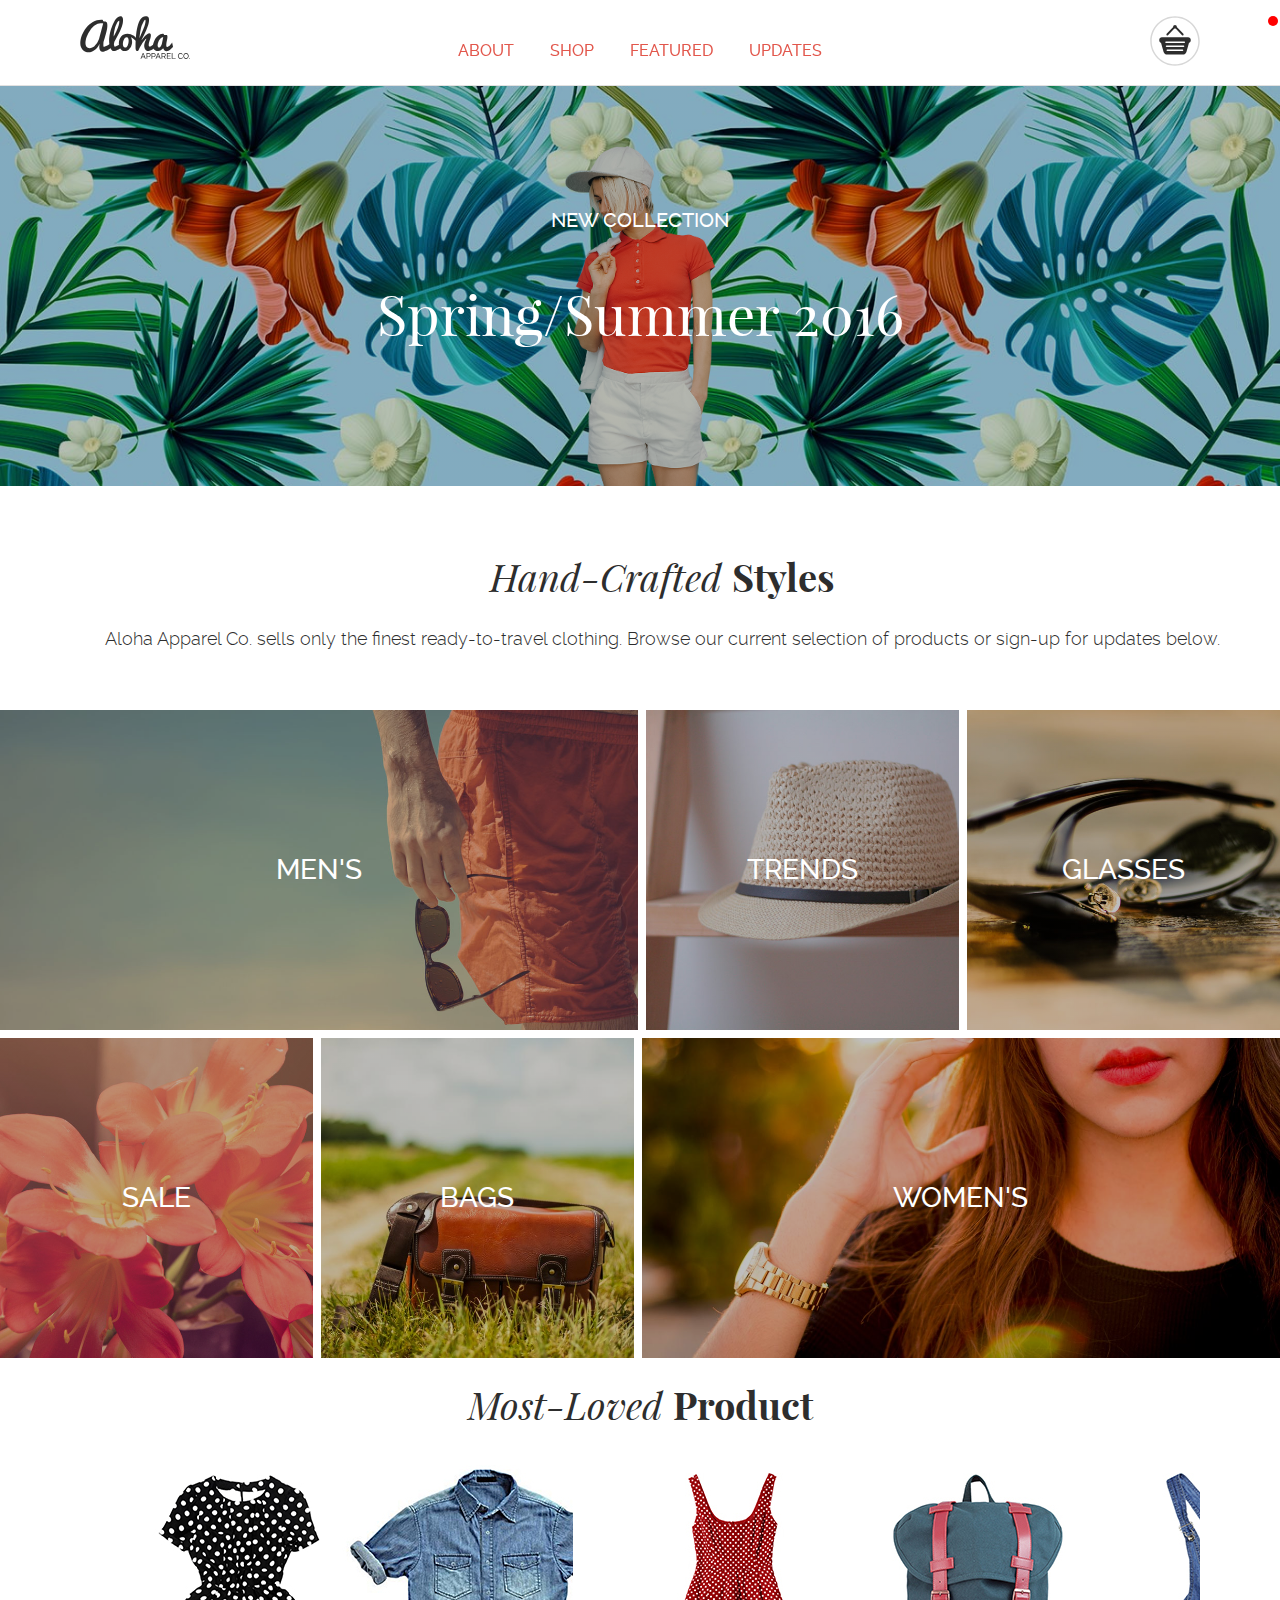
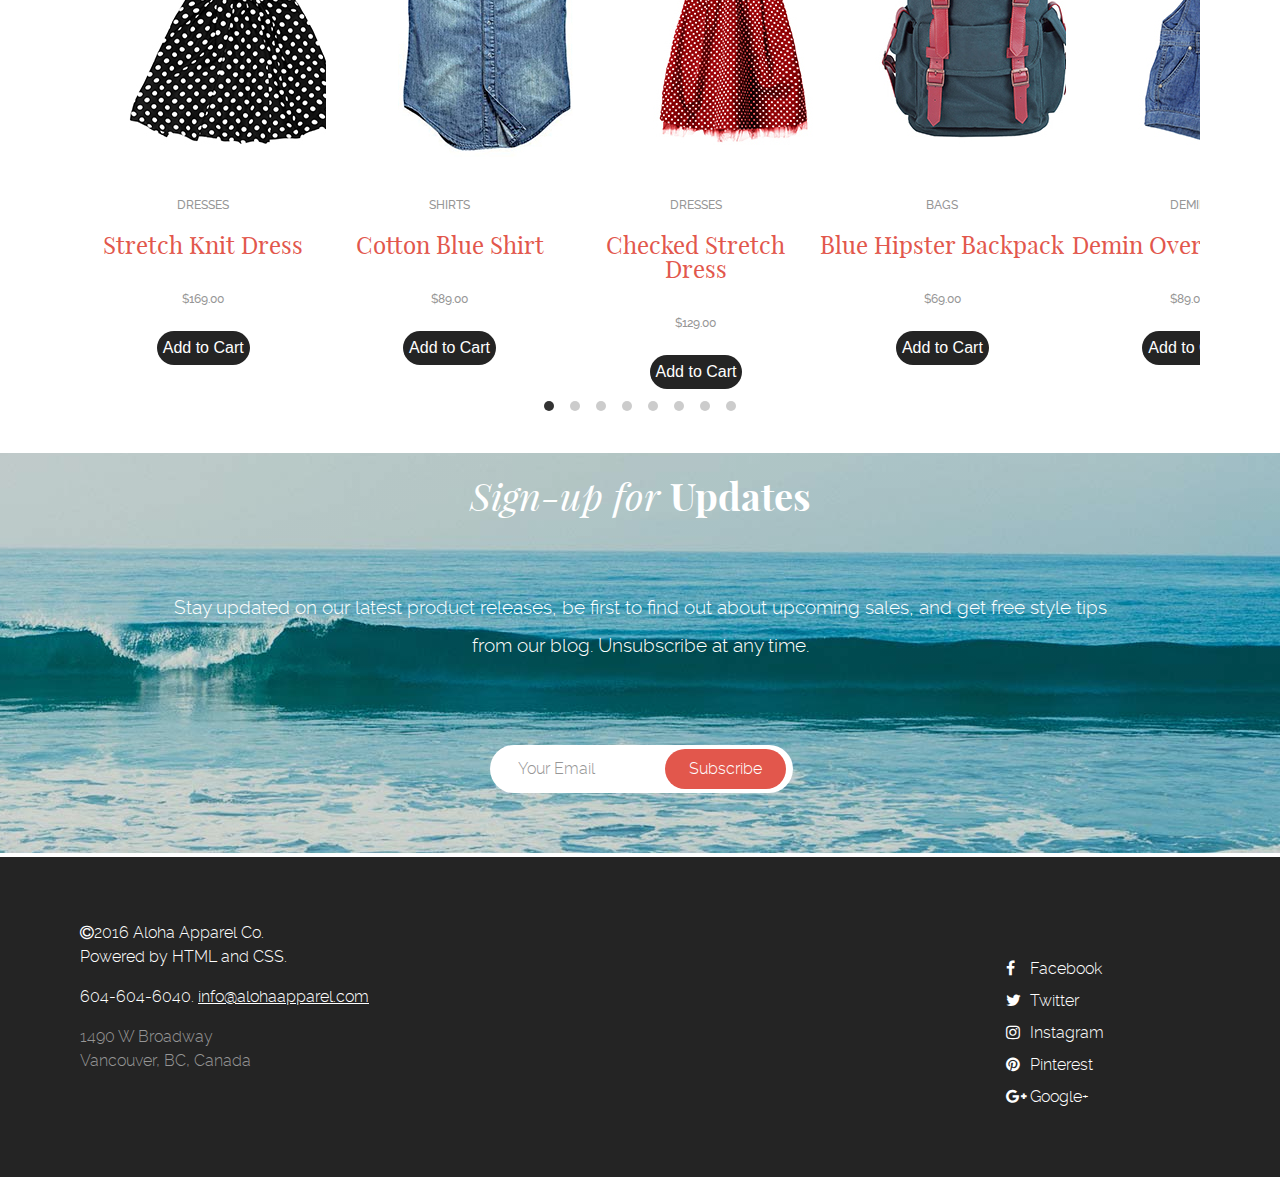
<file: index.html>
<!DOCTYPE html>
<html>

<head>
  <meta charset="utf-8">
  <meta name="viewport" content="width=device-width, initial-scale=1">
  <title>Aloha Shop</title>
  <link rel="stylesheet" href="css/reset.css">
  <link rel="stylesheet" href="css/flickity.min.css" />
  <link rel="stylesheet" href="css/style.css">
  <link rel="stylesheet" href="font-awesome-4.6.3/css/font-awesome.min.css">
</head>

<body>
  <!-- Header**********************************************Header -->
  <header class="top-header">
    <!-- logo*********** -->
    <div class="container">
    <h1 class="reader">Aloha</h1>
    <section class="top">
      <div class="logo">
        <img src="images/aloha-logo.svg" alt="Aloha Shop logo" />
      </div>
      <!-- Cart********** -->
      <div class="cart">
        <img class="cart" src="images/cart-icon.svg" alt="Cart Icon"><span class="counter" id="counter"></span>
      </div>
      <nav class="navigation">
        <ul>
          <li><a href="#about">About</a></li>
          <li><a href="#products">Shop</a></li>
          <li><a href="#featured">Featured</a></li>
          <li><a href="#updates">Updates</a></li>
        </ul>
      </nav>
    </section>
    </div>
  </header>
  <!-- Hero Image*************************************************** -->
  <div class="banner">
    <section class="bannertext container">
      <p class="collection">New Collection</p>
      <p class="spring">Spring/Summer 2016</p>
    </section>
  </div>
  <!-- Text in the website************************************* -->
  <section class="webtext" id='about'>
    <div class="container">
      <h2>Hand-Crafted <span class="thick">Styles</span></h2>
      <p>Aloha Apparel Co. sells only the finest ready-to-travel clothing. Browse our current selection of products or sign-up
        for updates below.</p>
    </div>
  </section>
  <!-- products************************************************ -->
  <section id="products">
    <div class="products-container">
      <div class="rectangular-product mens">
        <span class="product-name"><a href="#">Men's</a></span>
      </div>
      <div class="square-product trends">
        <span class="product-name"><a href="#">Trends</a></span>
      </div>
      <div class="square-product glasses">
        <span class="product-name"><a href="#">Glasses</a></span>
      </div>
      <div class="square-product sale">
        <span class="product-name"><a href="#">Sale</a></span>
      </div>
      <div class="square-product bags">
        <span class="product-name"><a href="#">Bags</a></span>
      </div>
      <div class="rectangular-product womens">
        <span class="product-name"><a href="#">Women's</a></span>
      </div>
    </div>
  </section>
  <!-- 8images************************************************* -->
  <section class="container" id="featured">
    <h2 class="">Most-Loved <span class="thick">Product</span></h2>
    <div class="main-carousel" >
      <div class="productwidth">
        <img src="images/stretch-knit-dress.jpg" alt="Image of stretch knit dress">
        <p class="type-price">Dresses</p>
        <h3 class="product">Stretch Knit Dress</h3>
        <p class="type-price">$169.00</p>
        <button class="add-cart-button">Add to Cart</button>
      </div>
      <div class="productwidth">
        <img src="images/cotton-blue-shirt.jpg" alt="Image of cotton blue shirt">
        <P class="type-price">Shirts</P>
        <h3 class="product">Cotton Blue Shirt</h3>
        <p class="type-price">$89.00</p>
        <button class="add-cart-button">Add to Cart</button>
      </div>
      <div class="productwidth">
        <img src="images/checked-stretch-dress.jpg" alt="Image of checked stretch dress" />
        <p class="type-price">Dresses</p>
        <h3 class="product">Checked Stretch Dress</h3>
        <p class="type-price">$129.00</p>
        <button class="add-cart-button">Add to Cart</button>
      </div>
      <div class="productwidth">
        <img src="images/blue-hipster-backpack.jpg" alt="Image of blue backpack">
        <p class="type-price">Bags</p>
        <h3 class="product">Blue Hipster Backpack</h3>
        <p class="type-price">$69.00</p>
        <button class="add-cart-button">Add to Cart</button>
      </div>
      <div class="productwidth">
        <img src="images/demin-overall-shorts.jpg" alt="Image of demin overall shorts" />
        <p class="type-price">Demin</p>
        <h3 class="product">Demin Overall Shorts</h3>
        <p class="type-price">$89.00</p>
        <button class="add-cart-button">Add to Cart</button>
      </div>
      <div class="productwidth">
        <img src="images/pink-dotted-dress.jpg" alt="Image of pink dotted dress" />
        <p class="type-price">Dresses</p>
        <h3 class="product">Pink Dotted Dress</h3>
        <p class="type-price">$99.00</p>
        <button class="add-cart-button">Add to Cart</button>
      </div>
      <div class="productwidth">
        <img src="images/blue-silk-dress.jpg" alt="Image of blue silk dress" />
        <p class="type-price">Dresses</p>
        <h3 class="product">Blue Silk Dress</h3>
        <p class="type-price">$119.00</p>
        <button class="add-cart-button">Add to Cart</button>
      </div>
      <div class="productwidth">
        <img src="images/cotton-yellow-tshirt.jpg" alt="Image of cotton yellow tshirt" />
        <p class="type-price">Shirts</p>
        <h3 class="product">Cotton Yellow Tshirt</h3>
        <p class="type-price">$39.00</p>
        <button class="add-cart-button">Add to Cart</button>
      </div>
  </section>
  </div>
  <!--the sea picture***************************************  -->
  <section class="sea-banner" id="updates">
    <div class="sea-text container">
      <h2 class="craft">Sign-up for <span class="thick">Updates</span></h2>
      <p class="webtext">Stay updated on our latest product releases, be first to find out about upcoming sales, and get free style tips from
        our blog. Unsubscribe at any time.</p>
      <!-- email********************************************** -->
      <form class="input-form">
        <input type="email" name="email" value="Your Email" id="the-email">
        <input type="submit" name="submit" value="Subscribe">
      </form>
    </div>
  </section>
  <!-- footer****************************************************footer -->
  <footer>
    <section class="container">
      <div class="position-footer">
        <!--Contact*********************************  -->
        <div class="contactpos">
          <p><i class="fa fa-copyright"></i>2016 Aloha Apparel Co.<br/>Powered by HTML and CSS.</p>
          <p class="number">604-604-6040. <a href="mailto:info@alohaapparel.com">info@alohaapparel.com</a></p>
          <p class="address">1490 W Broadway<br/>Vancouver, BC, Canada</p>
        </div>
        <!-- Social icons***************************** -->
        <div class="">
          <ul class="social">
            <li><a href="#"><i class="fa fa-facebook"></i><span class="social-name">Facebook</span></a></li>
            <li><a href="#"><i class="fa fa-twitter"></i><span class="social-name">Twitter</span></a></li>
            <li><a href="#"><i class="fa fa-instagram"></i><span class="social-name">Instagram</span></a></li>
            <li><a href="#"><i class="fa fa-pinterest"></i><span class="social-name">Pinterest</span></a></li>
            <li><a href="#"><i class="fa fa-google-plus"></i><span class="social-name">Google+</span></a></li>
          </ul>
        </div>
      </div>
    </section>
  </footer>
  <!-- JavaScript*********************** -->
  <script src="js/jquery-3.1.1.js"></script>
  <script src="js/flickity.pkgd.min.js"></script>
  <script src="js/main.js"></script>
</body>

</html>
</file>
<file: css/style.css>
/* Generated by Font Squirrel (https://www.fontsquirrel.com) on October 2, 2016 */

@font-face {
  font-family: 'playfair_display';
  src: url('../fonts/playfairdisplay-bold-webfont.eot');
  src: url('../fonts/playfairdisplay-bold-webfont.eot?#iefix') format('embedded-opentype'), url('../fonts/playfairdisplay-bold-webfont.woff2') format('woff2'), url('../fonts/playfairdisplay-bold-webfont.woff') format('woff'), url('../fonts/playfairdisplay-bold-webfont.ttf') format('truetype'), url('../fonts/playfairdisplay-bold-webfont.svg#playfair_displaybold') format('svg');
  font-weight: bold;
  font-style: normal;
}

@font-face {
  font-family: 'playfair_display';
  src: url('../fonts/playfairdisplay-bolditalic-webfont.eot');
  src: url('../fonts/playfairdisplay-bolditalic-webfont.eot?#iefix') format('embedded-opentype'), url('../fonts/playfairdisplay-bolditalic-webfont.woff2') format('woff2'), url('../fonts/playfairdisplay-bolditalic-webfont.woff') format('woff'), url('../fonts/playfairdisplay-bolditalic-webfont.ttf') format('truetype'), url('../fonts/playfairdisplay-bolditalic-webfont.svg#playfair_displaybold_italic') format('svg');
  font-weight: bold;
  font-style: italic;
}

@font-face {
  font-family: 'playfair_display';
  src: url('../fonts/playfairdisplay-italic-webfont.eot');
  src: url('../fonts/playfairdisplay-italic-webfont.eot?#iefix') format('embedded-opentype'), url('../fonts/playfairdisplay-italic-webfont.woff2') format('woff2'), url('../fonts/playfairdisplay-italic-webfont.woff') format('woff'), url('../fonts/playfairdisplay-italic-webfont.ttf') format('truetype'), url('../fonts/playfairdisplay-italic-webfont.svg#playfair_displayitalic') format('svg');
  font-weight: normal;
  font-style: italic;
}

@font-face {
  font-family: 'playfair_display';
  src: url('../fonts/playfairdisplay-regular-webfont.eot');
  src: url('../fonts/playfairdisplay-regular-webfont.eot?#iefix') format('embedded-opentype'), url('../fonts/playfairdisplay-regular-webfont.woff2') format('woff2'), url('../fonts/playfairdisplay-regular-webfont.woff') format('woff'), url('../fonts/playfairdisplay-regular-webfont.ttf') format('truetype'), url('../fonts/playfairdisplay-regular-webfont.svg#playfair_displayregular') format('svg');
  font-weight: normal;
  font-style: normal;
}

@font-face {
  font-family: 'raleway';
  src: url('../fonts/raleway-light-webfont.eot');
  src: url('../fonts/raleway-light-webfont.eot?#iefix') format('embedded-opentype'), url('../fonts/raleway-light-webfont.woff2') format('woff2'), url('../fonts/raleway-light-webfont.woff') format('woff'), url('../fonts/raleway-light-webfont.ttf') format('truetype'), url('../fonts/raleway-light-webfont.svg#ralewaylight') format('svg');
  font-weight: normal;
  font-style: normal;
}

@font-face {
  font-family: 'raleway';
  src: url('../fonts/raleway-lightitalic-webfont.eot');
  src: url('../fonts/raleway-lightitalic-webfont.eot?#iefix') format('embedded-opentype'), url('../fonts/raleway-lightitalic-webfont.woff2') format('woff2'), url('../fonts/raleway-lightitalic-webfont.woff') format('woff'), url('fonts/raleway-lightitalic-webfont.ttf') format('truetype'), url('../fonts/raleway-lightitalic-webfont.svg#ralewaylight_italic') format('svg');
  font-weight: normal;
  font-style: italic;
  ;
}

@font-face {
  font-family: 'raleway';
  src: url('../fonts/raleway-medium-webfont.eot');
  src: url('../fonts/raleway-medium-webfont.eot?#iefix') format('embedded-opentype'), url('../fonts/raleway-medium-webfont.woff2') format('woff2'), url('../fonts/raleway-medium-webfont.woff') format('woff'), url('../fonts/raleway-medium-webfont.ttf') format('truetype'), url('../fonts/raleway-medium-webfont.svg#ralewaymedium') format('svg');
  font-weight: bold;
  font-style: normal;
}

@font-face {
  font-family: 'raleway';
  src: url('../fonts/raleway-mediumitalic-webfont.eot');
  src: url('../fonts/raleway-mediumitalic-webfont.eot?#iefix') format('embedded-opentype'), url('../fonts/raleway-mediumitalic-webfont.woff2') format('woff2'), url('../fonts/raleway-mediumitalic-webfont.woff') format('woff'), url('../fonts/raleway-mediumitalic-webfont.ttf') format('truetype'), url('../fonts/raleway-mediumitalic-webfont.svg#ralewaymedium_italic') format('svg');
  font-weight: bold;
  font-style: italic;
}


/*******************/

html {
  font-size: 14px;
}

body,
button,
input {
  font-family: 'raleway', sans-serif;
  color: #2d2d2d;
  font-size: 1rem;
  line-height: 2;
}

h1,
h2,
h3 {
  font-family: 'playfair_display', serif;
  ;
  line-height: 1;
}

h2 {
  font-size: 2.4rem;
  font-style: italic;
  padding: 1.5rem;
  text-align: center;
}

.reader {
  overflow: hidden;
  display: none;
}

.clearfix:before,
.clearfix:after {
  content: "";
  display: table;
  clear: both;
}


/*header-------------------*/

.top-header {
  top: 0;
  position: fixed;
  display: block;
  z-index: 3;
  background-color: hsla(0, 0%, 100%, .85);
  border-bottom: 1px solid #e1e1e1;
}

.counter {
  position: absolute;
  background-color: red;
  right: 2px;
  border-radius: 50%;
  color: white;
  padding: 5px;
  font-weight: bold;
  text-align: right;
}

.add-cart-button {
  margin-top: 5px;
  font-family: 'railway', sans-serif;
  border-radius: 25px;
  border: 0;
  background-color: #242424;
  color: white;
}

.top {
  display: flex;
  flex-wrap: wrap;
  justify-content: space-between;
  padding-top: 1rem;
  padding-bottom: .5rem;
}

.logo {
  align-self: flex-start;
  flex: 0 1 50%;
}

.logo img {
  max-width: 110px;
}

.cart {
  cursor: pointer;
  width: 50px;
  flex: 0 1 50%;
  text-align: right;
}

.navigation {
  text-transform: uppercase;
  align-self: center;
  flex: 1 0 auto;
}

.navigation ul {
  text-align: center;
  border-top: 1px solid;
  border-color: #d7d7d7;
}

.navigation li {
  display: inline-block;
  font-weight: bold;
  margin: 0 1rem;
  padding-top: .5rem;
}

a {
  color: #e2574c;
  text-decoration: none;
}

a:hover {
  color: #b64036;
}


/*----------------------*/

.banner {
  margin-top: 8.35rem;
  background: linear-gradient( to bottom, rgba(0, 0, 0, 0.25) 0%, rgba(0, 0, 0, 0.25) 100%), url('../images/banner-girl.png') no-repeat center 60px, url('../images/flower-bkgd.jpg') repeat-x center top;
  height: 400px;
  position: relative;
  background-size: cover, 150px 370px, cover;
}

.bannertext {
  color: white;
  left: 50%;
  top: 50%;
  width: 80%;
  transform: translate(-50%, -50%);
  position: absolute;
  text-align: center;
}


/********************************/

.collection {
  text-transform: uppercase;
  font-size: 1.25rem;
  font-style: normal;
  font-weight: bold;
  font-family: 'raleway', sans-serif;
}

.spring {
  margin-top: 1.25rem;
  font-family: 'playfair_display', serif;
  ;
  font-size: 2.5rem;
  font-weight: normal;
}


/************************************************webtext*/

.thick {
  font-weight: bold;
  font-style: normal;
}

.webtext {
  text-align: center;
  padding: 3rem 5rem;
}

.webtext p {
  font-size: 1.15rem;
}


/*******************************/

.products-container {
  display: flex;
  flex-wrap: wrap;
}

.rectangular-product {
  flex: 2 0 100%;
  max-width: 100%;
  border: 4px solid white;
  border-left: 0;
  border-right: 0;
}

.square-product {
  flex: 1 0 45%;
  max-width: 50%;
  border: 4px solid white;
}

.mens {
  background: linear-gradient( to bottom, rgba(0, 0, 0, 0.25) 0%, rgba(0, 0, 0, 0.25) 100%), url('../images/mens-category.jpg') no-repeat;
  background-size: cover;
  position: relative;
  height: 50vw;
}

.trends {
  background: linear-gradient( to bottom, rgba(0, 0, 0, 0.25) 0%, rgba(0, 0, 0, 0.25) 100%), url('../images/trends-category.jpg') no-repeat;
  background-size: cover;
  height: 50vw;
  border-left: 0;
  position: relative;
}

.glasses {
  background: linear-gradient( to bottom, rgba(0, 0, 0, 0.25) 0%, rgba(0, 0, 0, 0.25) 100%), url('../images/glasses-category.jpg') no-repeat;
  background-size: cover;
  height: 50vw;
  border-right: 0;
  position: relative;
}

.sale {
  background: linear-gradient( to bottom, rgba(0, 0, 0, 0.25) 0%, rgba(0, 0, 0, 0.25) 100%), url('../images/sale-category.jpg') no-repeat;
  background-size: cover;
  height: 50vw;
  border-left: 0;
  position: relative;
}

.bags {
  background: linear-gradient( to bottom, rgba(0, 0, 0, 0.25) 0%, rgba(0, 0, 0, 0.25) 100%), url('../images/bags-category.jpg') no-repeat;
  background-size: cover;
  height: 50vw;
  border-right: 0;
  position: relative;
}

.womens {
  background: linear-gradient( to bottom, rgba(0, 0, 0, 0.25) 0%, rgba(0, 0, 0, 0.25) 100%), url('../images/womens-category.jpg') no-repeat;
  background-size: cover;
  height: 50vw;
  border-left: 0;
  border-right: 0;
  position: relative;
}

.product-name a {
  color: white;
  top: 50%;
  left: 50%;
  transform: translate(-50%, -50%);
  position: absolute;
  text-transform: uppercase;
  font-size: 1.75rem;
  font-weight: bold;
  font-family: 'raleway', sans-serif;
}

.product-name a:hover {
  color: #f5ebc6;
}


/*******************************/

.container {
  margin: 0 auto;
  padding: 0 2%;
}

.productwidth {
  width: 100%;
  text-align: center;
  /*padding: 3rem 2rem;*/
  line-height: 1.8;
}

.main-carousel {
  margin-bottom: 4rem;
  text-align: center;
}


/************************************/

.type-price {
  font-size: .75rem;
  font-weight: bold;
  color: #969696;
  font-family: 'raleway', serif;
  ;
  text-transform: uppercase;
  padding: 1rem;
}

.product {
  font-family: 'playfair_display', sans-serif;
  font-size: 1.5rem;
  color: #e2574c;
  padding-bottom: 1rem;
}


/***************************/

.sea-banner {
  display: block;
  background: linear-gradient( to bottom, rgba(0, 0, 0, 0.15) 0%, rgba(0, 0, 0, 0.15) 100%), url('../images/wave-bkgd.jpg') no-repeat center bottom;
  position: relative;
  margin-bottom: .25rem;
  height: 400px;
}

.sea-text {
  color: white;
  padding: 0;
  text-align: center;
  max-width: 720px;
  font-family: 'raleway', serif;
  font-size: 1.2rem;
}


/***************************/

.sea-banner input {
  border-radius: 25px;
  border: 0;
}

.input-form {
    position: relative;
    width: 300px;
    display: block;
    margin: 2rem auto 0;


}

.sea-banner input[type="email"] {
  color: #969696;
  padding: .5rem 1.75rem;
  padding-right: 85px;
  width: 190px;
}

.sea-banner input[type="submit"] {
  position: absolute;
  background-color: #e2574c;
  padding: .25rem 1.5rem;
  cursor: pointer;
  color: white;
  right: .25rem;
  top: .25rem;
  ;
}

.sea-banner input[type="submit"]:hover,
input[type="submit"]:active {
  background-color: #b64036;
}


/***************************/

footer {
  color: white;
  background-color: #242424;
  overflow: hidden;
  font-family: 'playfair_display', serif;
  text-align: center;
}

.contactpos {
  margin-top: 4rem;
  margin-bottom: 4rem;
  line-height: 1.5;
  color: white;
  font-family: 'raleway', sans-serif;
}

.number {
  padding-top: 1rem;
  padding-bottom: 1rem;
}

.number a[href="mailto:info@alohaapparel.com"] {
  color: white;
  text-decoration: underline;
}

.number a[href="mailto:info@alohaapparel.com"]:hover {
  color: #e2574c;
}

.address {
  color: #969696;
}

.social {
  margin-top: 4rem;
  margin-bottom: 4rem;
  list-style-type: none;
  line-height: 1.5;
  font-family: 'raleway';
}

.social a[href="#"] {
  color: white;
}

.social a[href="#"]:hover {
  color: #e2574c;
}

.social i {
  min-width: 1.5rem;
}

.social li {
  display: inline-block;
}

.social-name {
  display: none;
}


/* flickity design*/

.flickity-prev-next-button {
  display: none
}




/*Tablet View**********************************/

@media all and (min-width: 600px) {
  html {
    font-size: 16px;
  }
  .banner {
    margin-top: 5.35rem;
  }
  .top {
    flex-wrap: nowrap;
  }
  .logo {
    order: 1;
    flex-basis: 15%;
  }
  .cart {
    order: 3;
    flex-basis: 15%;
    width: 50px;
  }
  .navigation {
    flex-basis: 70%;
    order: 2;
  }
  .navigation ul {
    border-top: 0;
    padding: 0;
  }
  .top-header {
    width:100%;
  }
  .container {
      /*width: 600px;*/

  }
  /***********************************/
  .spring {
    font-size: 3.5rem;
  }
  /***********************************/
  .rectangular-product {
    height: 25vw;
    flex-basis: 49%;
  }
  .square-product {
    height: 25vw;
    flex-basis: 24%;
  }
  .rectangular-product.mens,
  .square-product.bags {
    border-right: 4px solid white;
  }
  .square-product.trends,
  .rectangular-product.womens {
    border-left: 4px solid white;
  }
  /***********************************/
  .productwidth {
    width: 50%;
  }
  .position-footer {
    display: flex;
    justify-content: space-between;
  }
  .contactpos {
    text-align: left;
    margin-bottom: 0;
  }
  .social-name {
    display: inline;
    ;
  }
  .social {
    padding-top: 2rem;
    text-align: left;
  }
  .social li {
    display: block;
    line-height: 2;
    padding-top: 0;
    margin-top: 0;
    margin-right: 6rem;
  }
  .webtext {
    text-align: center;
  }
}

@media all and (min-width: 1240px) {
  .banner {
    margin-top: 5.35rem;
  }
  .container {
    max-width: 1240px;
  }
  .productwidth {
    width: 22%;
  }
  .webtext {
    text-align: center;
  }
  .top-header {
    width:100%;
  }
  .container {
      width: 1120px;

  }
}
</file>
